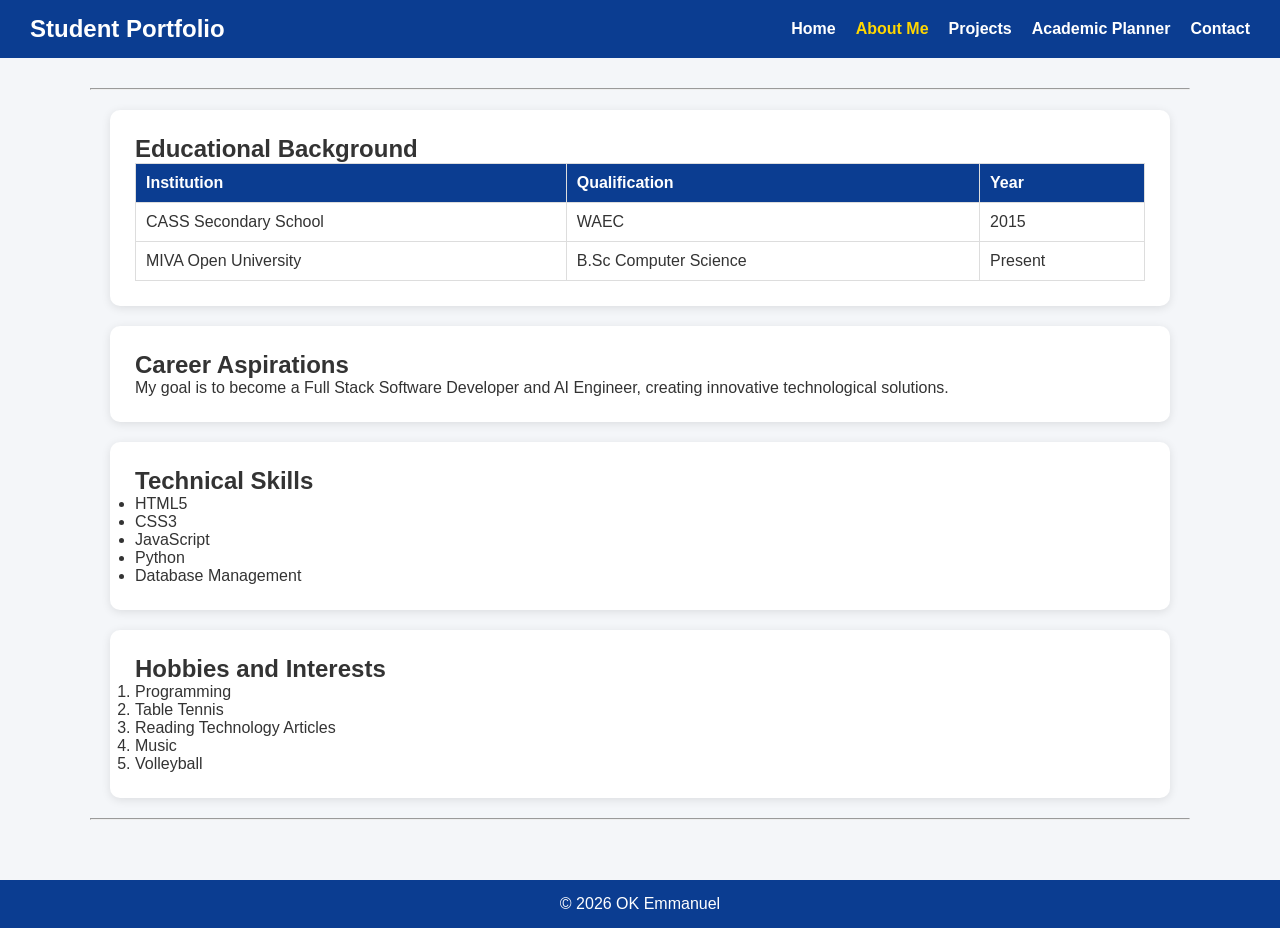
<file: about.html>
<!DOCTYPE html>

<html lang="en">
<head>
    <meta charset="UTF-8">
    <meta name="viewport" content="width=device-width, initial-scale=1.0">
    <title>About Me</title>
    <link rel="stylesheet" href="css/style.css">
</head>
<body>

<header>
    <nav>
        <h2 class="logo">Student Portfolio</h2>

        <div class="menu-toggle" onclick="toggleMenu()">
            &#9776;
        </div>

        <ul id="navLinks">
            <li><a href="index.html">Home</a></li>
            <li><a href="about.html" class="active">About Me</a></li>
            <li><a href="projects.html">Projects</a></li>
            <li><a href="planner.html">Academic Planner</a></li>
            <li><a href="contact.html">Contact</a></li>
        </ul>
    </nav>
</header>

<main class="container">

<hr>
<section class="card">
    <h2>Educational Background</h2>

    <div class="table-container">
        <table>
            <thead>
                <tr>
                    <th>Institution</th>
                    <th>Qualification</th>
                    <th>Year</th>
                </tr>
            </thead>
            <tbody>
                <tr>
                    <td>CASS Secondary School</td>
                    <td>WAEC</td>
                    <td>2015</td>
                </tr>

                <tr>
                    <td>MIVA Open University</td>
                    <td>B.Sc Computer Science</td>
                    <td>Present</td>
                </tr>
            </tbody>
        </table>
    </div>
</section>

<section class="card">
    <h2>Career Aspirations</h2>
    <p>
        My goal is to become a Full Stack Software Developer and AI Engineer,
        creating innovative technological solutions.
    </p>
</section>

<section class="card">
    <h2>Technical Skills</h2>

    <ul>
        <li>HTML5</li>
        <li>CSS3</li>
        <li>JavaScript</li>
        <li>Python</li>
        <li>Database Management</li>
    </ul>
</section>

<section class="card">
    <h2>Hobbies and Interests</h2>

    <ol>
        <li>Programming</li>
        <li>Table Tennis</li>
        <li>Reading Technology Articles</li>
        <li>Music</li>
        <li>Volleyball</li>
    </ol>
</section>
<hr>

</main>

<footer>
    <p>&copy; 2026 OK Emmanuel</p>
</footer>

<script src="js/script.js"></script>

</body>
</html>
</file>
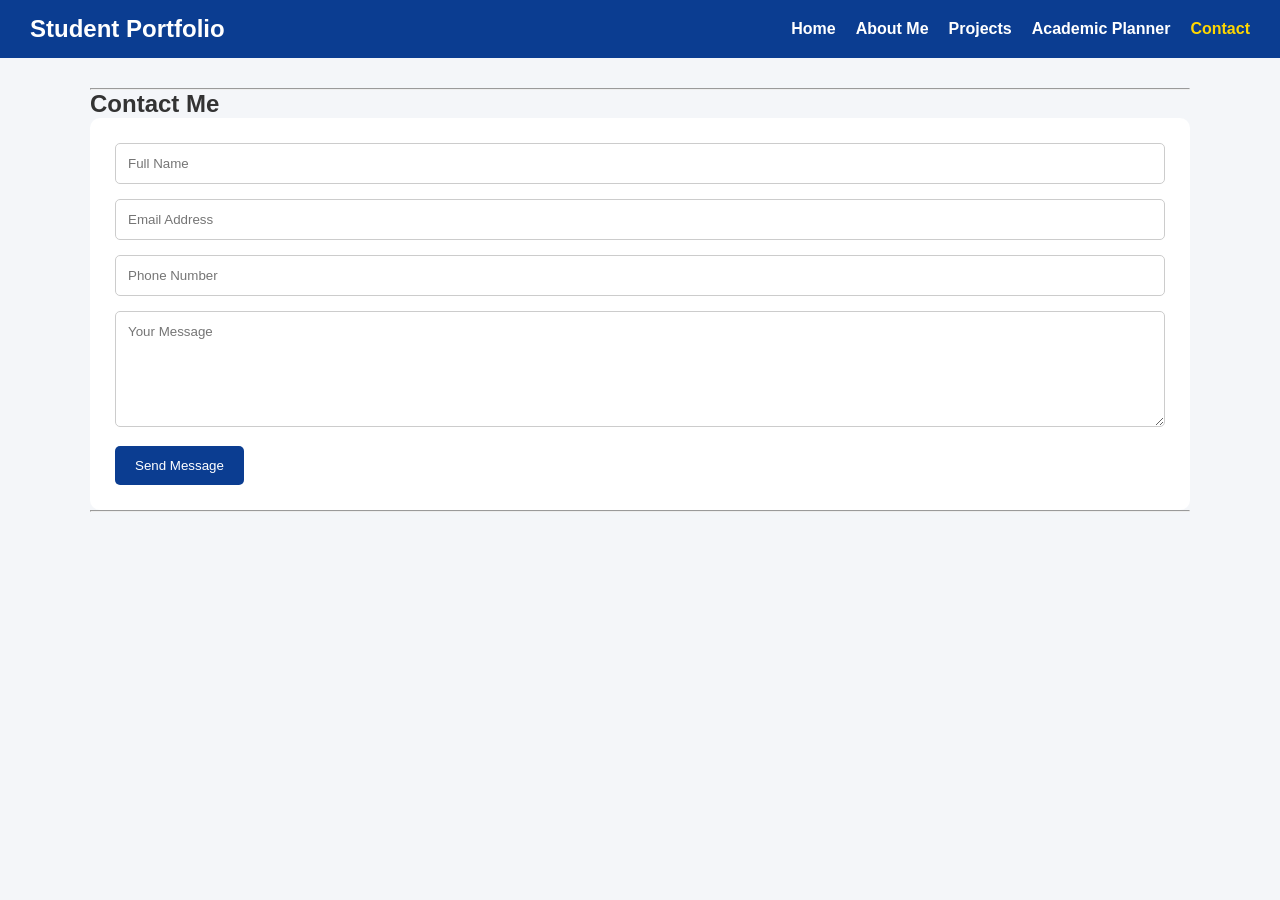
<file: contact.html>
<!DOCTYPE html>

<html lang="en">
<head>
    <meta charset="UTF-8">
    <meta name="viewport" content="width=device-width, initial-scale=1.0">
    <title>Contact Me</title>
    <link rel="stylesheet" href="css/style.css">
</head>
<body>

<header>
    <nav>
        <h2 class="logo">Student Portfolio</h2>

        <div class="menu-toggle" onclick="toggleMenu()">
            &#9776;
        </div>

        <ul id="navLinks">
            <li><a href="index.html">Home</a></li>
            <li><a href="about.html">About Me</a></li>
            <li><a href="projects.html">Projects</a></li>
            <li><a href="planner.html">Academic Planner</a></li>
            <li><a href="contact.html" class="active">Contact</a></li>
        </ul>
    </nav>
</header>

<section class="container">

<hr>
<h1>Contact Me</h1>

<form id="contactForm">

    <input
        type="text"
        id="name"
        placeholder="Full Name">

    <input
        type="text"
        id="email"
        placeholder="Email Address">

    <input
        type="text"
        id="phone"
        placeholder="Phone Number">

    <textarea
        id="message"
        rows="6"
        placeholder="Your Message"></textarea>

    <button type="submit">
        Send Message
    </button>

</form>
<hr>

</section>

<script src="js/contact.js"></script>
<script src="js/script.js"></script>

</body>
</html>
</file>
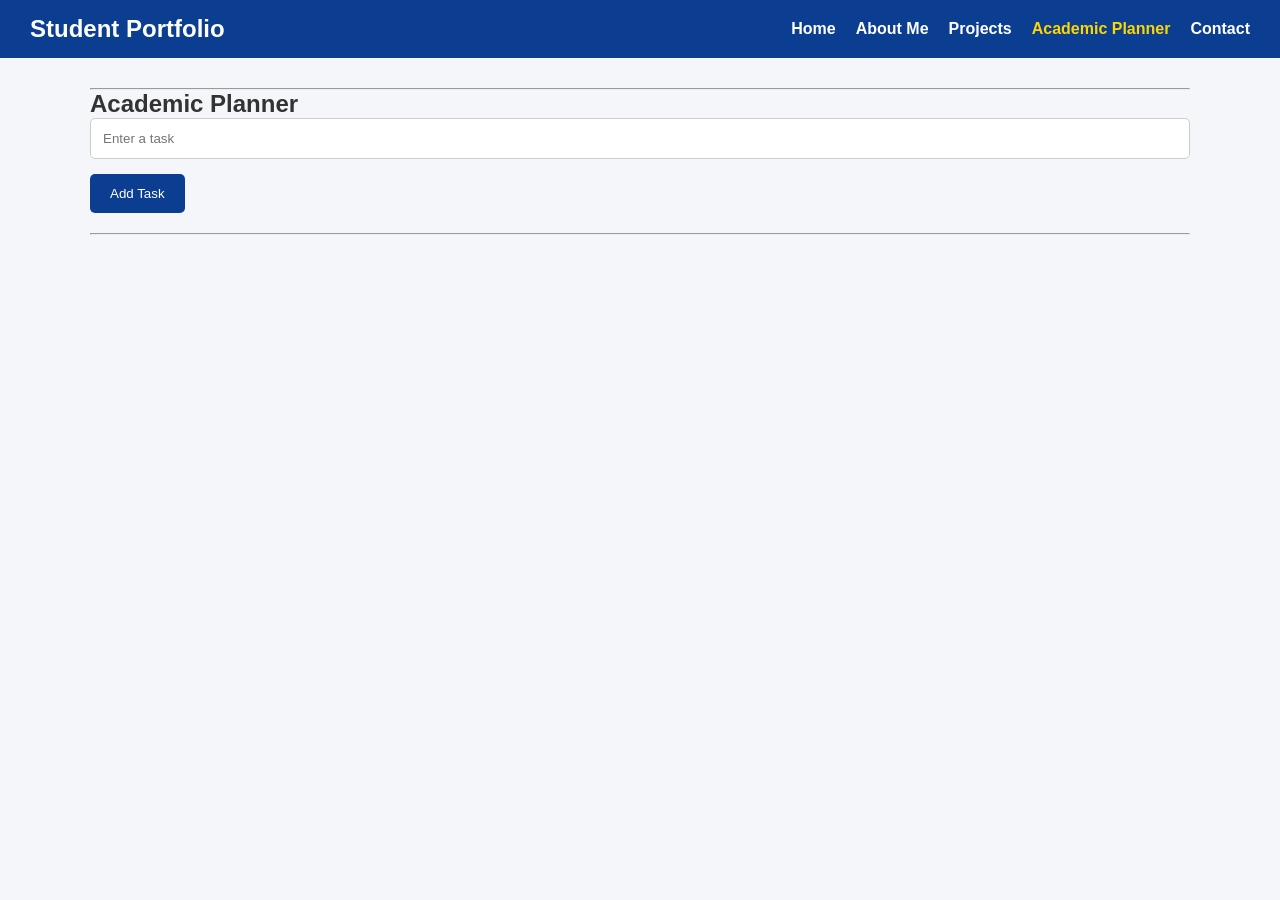
<file: planner.html>
<!DOCTYPE html>

<html lang="en">
<head>
    <meta charset="UTF-8">
    <meta name="viewport" content="width=device-width, initial-scale=1.0">
    <title>Academic Planner</title>
    <link rel="stylesheet" href="css/style.css">
</head>
<body>

<header>
    <nav>
        <h2 class="logo">Student Portfolio</h2>

       <div class="menu-toggle" onclick="toggleMenu()">
            &#9776;
        </div>

        <ul id="navLinks">
            <li><a href="index.html">Home</a></li>
            <li><a href="about.html">About Me</a></li>
            <li><a href="projects.html">Projects</a></li>
            <li><a href="planner.html" class="active">Academic Planner</a></li>
            <li><a href="contact.html">Contact</a></li>
        </ul>
    </nav>
</header>

<section class="container">

<hr>
<h1>Academic Planner</h1>

<div class="planner-box">

    <input
        type="text"
        id="taskInput"
        placeholder="Enter a task">

    <button onclick="addTask()">
        Add Task
    </button>

    <ul id="taskList"></ul>

</div>
<hr>

</section>

<script src="js/planner.js"></script>
<script src="js/script.js"></script>

</body>
</html>
</file>
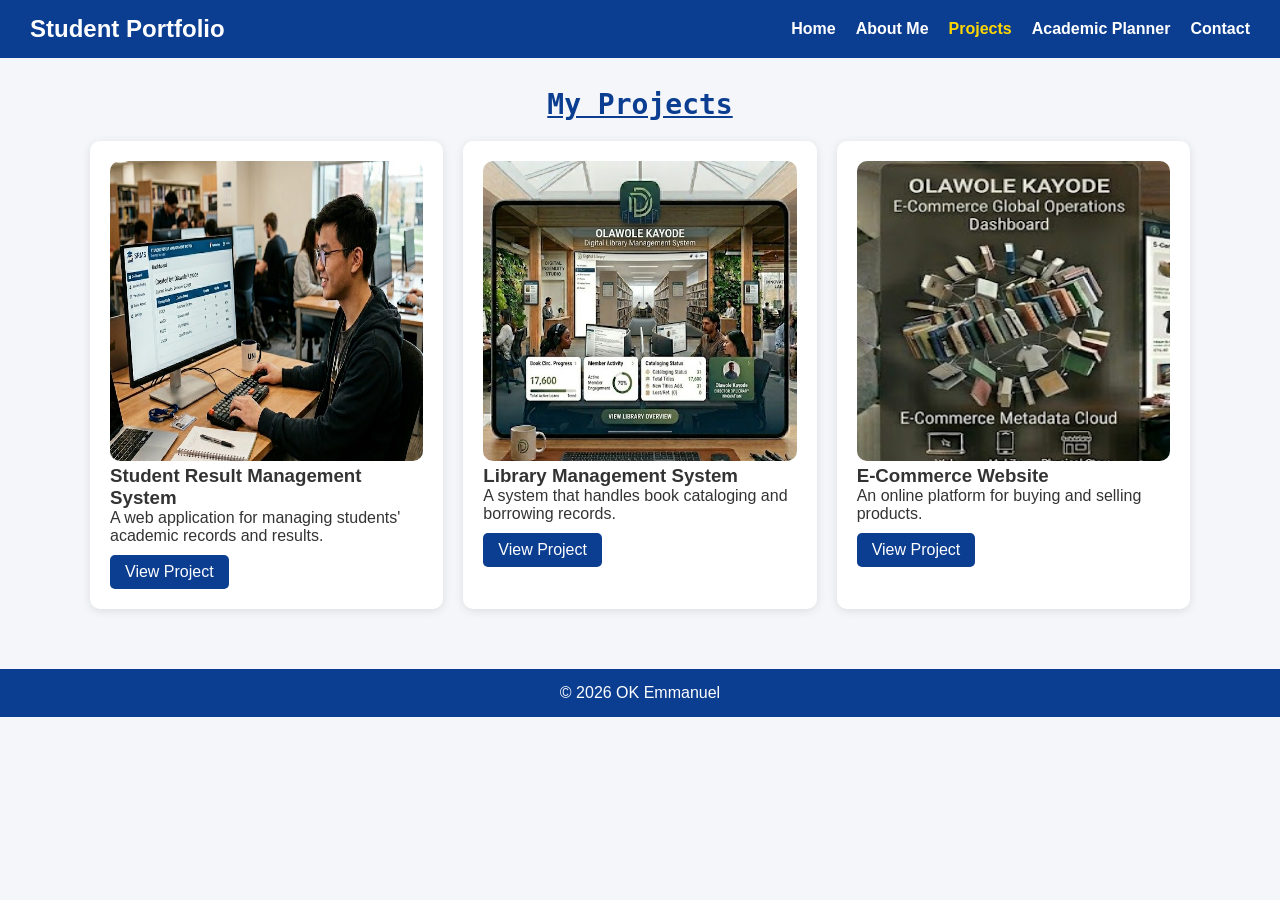
<file: projects.html>
<!DOCTYPE html>

<html lang="en">
<head>
    <meta charset="UTF-8">
    <meta name="viewport" content="width=device-width, initial-scale=1.0">
    <title>Projects</title>
    <link rel="stylesheet" href="css/style.css">
</head>
<body>

<header>
    <nav>
        <h2 class="logo">Student Portfolio</h2>

        <div class="menu-toggle" onclick="toggleMenu()">
            &#9776;
        </div>

        <ul id="navLinks">
            <li><a href="index.html">Home</a></li>
            <li><a href="about.html">About Me</a></li>
            <li><a href="projects.html" class="active">Projects</a></li>
            <li><a href="planner.html">Academic Planner</a></li>
            <li><a href="contact.html">Contact</a></li>
        </ul>
    </nav>
</header>

<section class="container">

<h1 style="text-align: center; text-decoration: underline;font-family: 'monospace'; font-size: 28px; color: #0b3d91;    ">My Projects</h1>

<div class="projects-grid">

    <div class="project-card">
        <img src="images/project1.jpg" alt="Project 1" height="300px">

        <h3>Student Result Management System</h3>

        <p>
            A web application for managing students' academic records and results.
        </p>

        <a href="#">View Project</a>
    </div>

    <div class="project-card">
        <img src="images/project2.jpg" alt="Project 2" height="300px">

        <h3>Library Management System</h3>

        <p>
            A system that handles book cataloging and borrowing records.
        </p>

        <a href="#">View Project</a>
    </div>

    <div class="project-card">
        <img src="images/project3.jpg" alt="Project 3" height="300px">

        <h3>E-Commerce Website</h3>

        <p>
            An online platform for buying and selling products.
        </p>

        <a href="#">View Project</a>
    </div>

</div>

</section>

<footer>
    <p>&copy; 2026 OK Emmanuel</p>
</footer>

<script src="js/script.js"></script>

</body>
</html>
</file>
<file: css/style.css>
*{
margin:0;
padding:0;
box-sizing:border-box;
font-family:Arial, sans-serif;
}

body{
background:#f4f6f9;
color:#333;
}

nav{
background:#0b3d91;
color:white;
display:flex;
justify-content:space-between;
align-items:center;
padding:15px 30px;
flex-wrap:wrap;
}

.logo{
color:white;
}

nav ul{
display:flex;
list-style:none;
gap:20px;
}

nav ul li a{
text-decoration:none;
color:white;
font-weight:bold;
transition:0.3s;
}

nav ul li a:hover,
.active{
color:#ffd700;
}

.hero{
display:flex;
align-items:center;
justify-content:center;
gap:40px;
padding:50px 20px;
flex-wrap:wrap;
}

.profile-img{
width:250px;
height:250px;
border-radius:50%;
object-fit:cover;
border:3px solid #0b3d91;
}

.hero-text{
max-width:500px;
}

.container{
width:90%;
max-width:1100px;
margin:auto;
padding:30px 0;
}

.card{
background:white;
padding:25px;
margin:20px;
border-radius:10px;
box-shadow:0 2px 10px rgba(0,0,0,0.1);
}

.projects-grid{
display:grid;
grid-template-columns:repeat(auto-fit,minmax(280px,1fr));
gap:20px;
margin-top:20px;
}

.project-card{
background:white;
padding:20px;
border-radius:10px;
box-shadow:0 2px 10px rgba(0,0,0,0.1);
transition:0.3s;
}

.project-card:hover{
transform:translateY(-5px);
}

.project-card img{
width:100%;
border-radius:10px;
}

.project-card a{
display:inline-block;
margin-top:10px;
background:#0b3d91;
color:white;
padding:8px 15px;
text-decoration:none;
border-radius:5px;
}

.table-container{
    width: 100%;
    overflow-x: auto;
}

table{
width:100%;
border-collapse:collapse;
}

table th,
table td{
border:1px solid #ddd;
text-align: left;
padding:10px;
}

table th{
background:#0b3d91;
color:white;
}

form{
background:white;
padding:25px;
border-radius:10px;
}

input,
textarea{
width:100%;
padding:12px;
margin-bottom:15px;
border:1px solid #ccc;
border-radius:5px;
}

button{
background:#0b3d91;
color:white;
border:none;
padding:12px 20px;
cursor:pointer;
border-radius:5px;
}

button:hover{
    background: #082d6b;
}

#taskList{
margin-top:20px;
list-style:none;
}

#taskList li{
background:white;
padding:12px;
margin-bottom:10px;
display:flex;
justify-content:space-between;
align-items:center;
gap:10px;
}

.completed{
text-decoration:line-through;
color:gray;
}

footer{
background:#0b3d91;
color:white;
text-align:center;
padding:15px;
margin-top:30px;
}

.menu-toggle{
    display: none;
    font-size: 30px;
    cursor: pointer;
    color: white;
}

/*Mobile Styles*/
@media(max-width:768px){

nav{
    flex-direction: row;
    justify-content: space-between;
    align-items: centre;
}

.menu-toggle{
    display: block;
}

nav ul{
    display: none;
    flex-direction:column;
    width: 100%;
    text-align:right;
    margin-top: 10px
}

nav ul.show{
    display: flex;
}

.hero{
    flex-direction:column;
}

}
</file>
